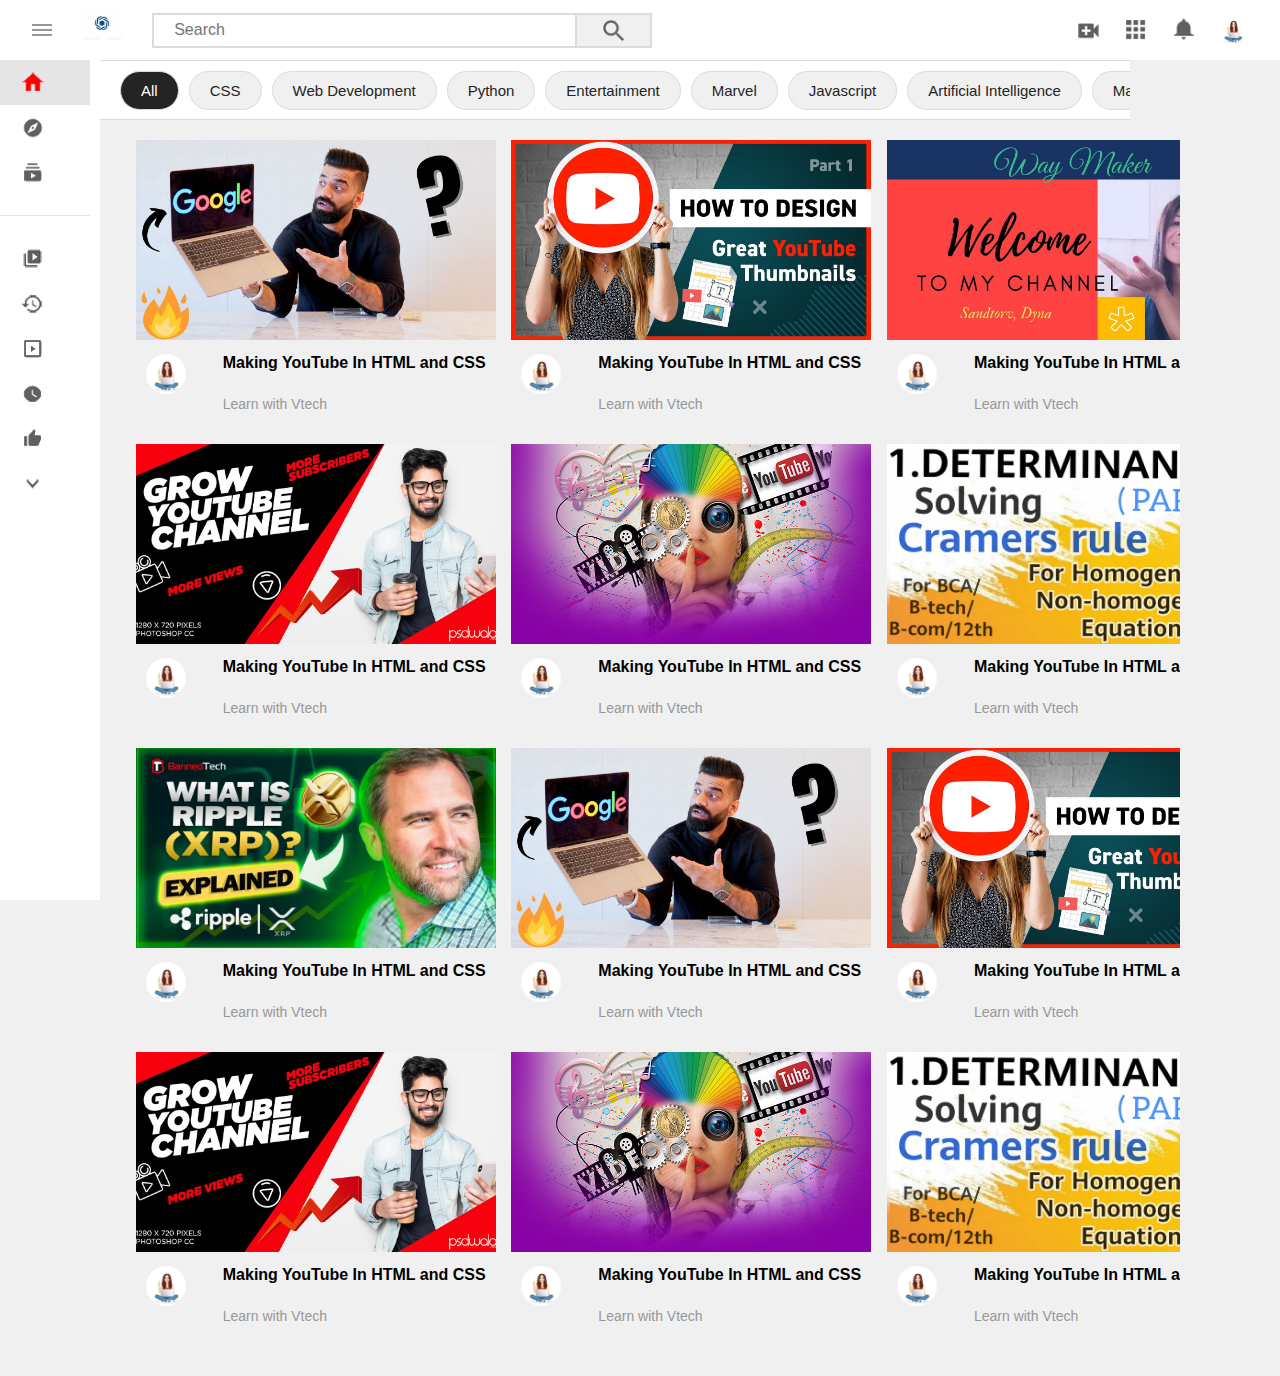
<file: template--4-Youtube clone/index.html>
<!DOCTYPE html>
<html lang="en">
<head>
    <meta charset="UTF-8">
    <meta name="viewport" content="width=device-width, initial-scale=1.0">
    <title>Youtube Clone</title>

    <link rel="stylesheet" href="style.css">

</head>
<body>

    <nav class="navbar">
        <div class="toggle-btn">
            <span></span>
            <span></span>
            <span></span>
        </div>
        <img src="img/logo.png" class="logo" alt="">
        <div class="search-box">
            <input type="text" class="search-bar" placeholder="search">
            <button class="search-btn"><img src="img/search.PNG" alt=""></button>
        </div>
        <div class="user-options">
            <img src="img/video.PNG" class="icon" alt="">
            <img src="img/grid.PNG" class="icon" alt="">
            <img src="img/bell.PNG" class="icon" alt="">
            <div class="user-dp">
                <img src="img/profile-logo.jpeg" alt="">
            </div>
        </div>
    </nav>

    <!-- sidebar -->
    <div class="side-bar">
        <a href="#" class="links active"><img src="img/home.PNG" alt=""><p class="icon-text">home</p> </a>
        <a href="#" class="links"><img src="img/explore.PNG" alt=""><p class="icon-text">explore</p></a>
        <a href="#" class="links"><img src="img/subscription.PNG" alt=""><p class="icon-text">subscription</p></a>
        <hr class="seperator">
        <a href="#" class="links"><img src="img/library.PNG" alt=""><p class="icon-text">library</p></a>
        <a href="#" class="links"><img src="img/history.PNG" alt=""><p class="icon-text">history</p></a>
        <a href="#" class="links"><img src="img/your-video.PNG" alt=""><p class="icon-text">your video</p></a>
        <a href="#" class="links"><img src="img/watch-later.PNG" alt=""><p class="icon-text">watch leater</p></a>
        <a href="#" class="links"><img src="img/liked video.PNG" alt=""><p class="icon-text">like video</p></a>
        <a href="#" class="links"><img src="img/show more.PNG" alt=""><p class="icon-text">show more</p></a>
    </div>

    <!-- filters -->
    <div class="filters">
        <button class="filter-options active">all</button>
        <button class="filter-options">CSS</button>
        <button class="filter-options">web development</button>
        <button class="filter-options">python</button>
        <button class="filter-options">entertainment</button>
        <button class="filter-options">marvel</button>
        <button class="filter-options">javascript</button>
        <button class="filter-options">artificial intelligence</button>
        <button class="filter-options">machine learning</button>
        <button class="filter-options">trending</button>
    </div>

    <!-- videos -->
     <div class="video-container">
        <div class="video">


            <div class="container-fluid">
                <div class="row">
                    <div class="col md-3">
                        <img src="img/thumb-7.jpg" class="thumbnail" alt="">
                        <div class="content">
                            <img src="img/profile-logo.jpeg" class="channel-icon" alt="">
                            <div class="info">
                                <h4 class="title">Making YouTube In HTML and CSS</h4>
                                <p class="channel-name">Learn with Vtech</p>
                            </div>
                        </div>
                    </div>
                    <div class="col md-3">
                        <img src="img/thumb-2.jpg" class="thumbnail" alt="">
                    <div class="content">
                        <img src="img/profile-logo.jpeg" class="channel-icon" alt="">
                        <div class="info">
                            <h4 class="title">Making YouTube In HTML and CSS</h4>
                            <p class="channel-name">Learn with Vtech</p>
                        </div>
                    </div>
                    </div>
                    <div class="col md-3">
                        <img src="img/thumb-3.jpg" class="thumbnail" alt="">
                    <div class="content">
                        <img src="img/profile-logo.jpeg" class="channel-icon" alt="">
                        <div class="info">
                            <h4 class="title">Making YouTube In HTML and CSS</h4>
                            <p class="channel-name">Learn with Vtech</p>
                        </div>
                    </div>
                    </div>
                
                    
                  
                </div>

                <div class="row">
                    <div class="col md-3">
                        <img src="img/thumb-5.jpg" class="thumbnail" alt="">
                        <div class="content">
                            <img src="img/profile-logo.jpeg" class="channel-icon" alt="">
                            <div class="info">
                                <h4 class="title">Making YouTube In HTML and CSS</h4>
                                <p class="channel-name">Learn with Vtech</p>
                            </div>
                        </div>
                    </div>
                    <div class="col md-3">
                        <img src="img/thumb-6.jpg" class="thumbnail" alt="">
                        <div class="content">
                            <img src="img/profile-logo.jpeg" class="channel-icon" alt="">
                            <div class="info">
                                <h4 class="title">Making YouTube In HTML and CSS</h4>
                                <p class="channel-name">Learn with Vtech</p>
                            </div>
                        </div>
                    </div>
                    <div class="col md-3">
                        <img src="img/thumbnail.jpeg" class="thumbnail" alt="">
                        <div class="content">
                            <img src="img/profile-logo.jpeg" class="channel-icon" alt="">
                            <div class="info">
                                <h4 class="title">Making YouTube In HTML and CSS</h4>
                                <p class="channel-name">Learn with Vtech</p>
                            </div>
                        </div>
                    </div>
                    <div class="col md-3">
  
    </div>
</div>

                <div class="row">
                    <div class="col md-3">
                        <img src="img/thumb-4.jpg" class="thumbnail" alt="">
                        <div class="content">
                            <img src="img/profile-logo.jpeg" class="channel-icon" alt="">
                            <div class="info">
                                <h4 class="title">Making YouTube In HTML and CSS</h4>
                                <p class="channel-name">Learn with Vtech</p>
                            </div>
                        </div>
                    </div>
                    <div class="col md-3">
                        <img src="img/thumb-7.jpg" class="thumbnail" alt="">
                        <div class="content">
                            <img src="img/profile-logo.jpeg" class="channel-icon" alt="">
                            <div class="info">
                                <h4 class="title">Making YouTube In HTML and CSS</h4>
                                <p class="channel-name">Learn with Vtech</p>
                            </div>
                        </div>
                    </div>
                    <div class="col md-3">
                        <img src="img/thumb-2.jpg" class="thumbnail" alt="">
                        <div class="content">
                            <img src="img/profile-logo.jpeg" class="channel-icon" alt="">
                            <div class="info">
                                <h4 class="title">Making YouTube In HTML and CSS</h4>
                                <p class="channel-name">Learn with Vtech</p>
                            </div>
                        </div>
                    </div>
                  
                </div>


                <div class="row">
                    <div class="col md-3">
                        <img src="img/thumb-5.jpg" class="thumbnail" alt="">
                        <div class="content">
                            <img src="img/profile-logo.jpeg" class="channel-icon" alt="">
                            <div class="info">
                                <h4 class="title">Making YouTube In HTML and CSS</h4>
                                <p class="channel-name">Learn with Vtech</p>
                            </div>
                        </div>
                    </div>
                    <div class="col md-3">
                        <img src="img/thumb-6.jpg" class="thumbnail" alt="">
                        <div class="content">
                            <img src="img/profile-logo.jpeg" class="channel-icon" alt="">
                            <div class="info">
                                <h4 class="title">Making YouTube In HTML and CSS</h4>
                                <p class="channel-name">Learn with Vtech</p>
                            </div>
                        </div>
                    </div>
                    <div class="col md-3">
                        <img src="img/thumbnail.jpeg" class="thumbnail" alt="">
                        <div class="content">
                            <img src="img/profile-logo.jpeg" class="channel-icon" alt="">
                            <div class="info">
                                <h4 class="title">Making YouTube In HTML and CSS</h4>
                                <p class="channel-name">Learn with Vtech</p>
                            </div>
                        </div>
                    </div>
                    <div class="col md-3">

    </div>
</div>

            </div>

          
</div>
    </div>




</body>
</html>
</file>
<file: template--4-Youtube clone/style.css>
*{
    margin: 0;
    padding: 0;
    box-sizing: border-box;
}

*:focus{
    outline: none;
}

body{
    position: static;
    background: #f0f0f0;
    font-family: 'roboto', sans-serif;
}

.navbar{
    position: fixed;
    top: 0;
    left: 0;
    width: 100%;
    height: 60px;
    background: #fff;
    display: flex;
    align-items: center;
    padding: 0 2.5vw;
}

.toggle-btn{
    width: 20px;
    height: 10px;
    position: relative;
    cursor: pointer;
}

.toggle-btn span{
    position: absolute;
    width: 100%;
    height: 2px;
    top: 50%;
    transform: translateY(-50%);
    background: #979797;
}

.toggle-btn span:nth-child(1){
    top: 0;
}

.toggle-btn span:nth-child(3){
    top: 100%;
}

.logo{
    height: 30px;
    margin: -10px 30px 0;
}

.search-box{
    position: relative;
    max-width: 500px;
    width: 50%;
    height: 35px;
    display: flex;
}

.search-bar{
    width: 85%;
    height: 100%;
    border: 2px solid #dbdbdb;
    padding: 0 20px;
    font-size: 16px;
    text-transform: capitalize;
}

.search-btn{
    width: 15%;
    height: 100%;
    background: #f0f0f0;
    border: 2px solid #dbdbdb;
    padding: 5px 0;
    border-left: none;
}

.search-btn img{
    height: 100%;
}

.user-options{
    height: 35px;
    display: flex;
    margin-left: auto;
    align-items: center;
}

.user-options .icon{
    height: 80%;
    margin-right: 20px;
    cursor: pointer;
}

.user-dp{
    cursor: pointer;
    height: 30px;
    width: 30px;
    border-radius: 50%;
    overflow: hidden;
}

.user-dp img{
    width: 100%;
    height: 100%;
    object-fit: cover;
}

/* side-bar */

.side-bar{
    position: fixed;
    top: 60px;
    left: 0;
    min-width: 250px;
    width: 250px;
    height: calc(100vh - 60px);
    background: #fff;
    padding-right: 10px;
}

.links{
    display: block;
    width: 100%;
    padding: 10px 20px;
    display: flex;
    align-items: center;
    text-transform: capitalize;
    color: #242424;
    font-size: 14px;
    font-weight: 500;
    text-decoration: none;
}

.links img{
    height: 25px;
    margin-right: 20px;
}

.links:hover,
.links.active{
    background: rgba(0, 0, 0, 0.1);
}

.seperator{
    border: none;
    border-bottom: 1px solid rgba(0, 0, 0, 0.1);
    margin: 20px 0;
}

/* filter */

.filters{
    position: fixed;
    left: 250px;
    top: 60px;
    width: calc(100% - 250px);
    height: 60px;
    background: #fff;
    border-top: 1px solid #dbdbdb;
    border-bottom: 1px solid #dbdbdb;
    padding: 0 20px;
    display: flex;
    align-items: center;
    overflow-x: auto;
    overflow-y: hidden;
}

.filters::-webkit-scrollbar{
    display: none;
}

.filter-options{
    flex: 0 0 auto;
    padding: 10px 20px;
    border-radius: 50px;
    background: #f0f0f0;
    border: 1px solid #dbdbdb;
    text-transform: capitalize;
    margin-right: 10px;
    color: #242424;
    font-size: 15px;
    cursor: pointer;
}

.filter-options.active{
    color: #fff;
    background: #242424;
}

/* video */

.video-container{
    width: calc(100% - 250px);
    margin-top: 120px;
    margin-left: 250px;
  
    padding: 20px;
    display: grid;
    grid-template-columns: repeat(4, 25%);
    grid-gap: 20px 5px;
    overflow-x: hidden;
}

.video{
    min-height: 250px;
    height: auto;
}

.thumbnail{
    width: 100%;
    height: 150px;
    object-fit: cover;
}

.content{
    width: 100%;
    height: 100px;
    padding: 10px;
    display: flex;
    justify-content: space-between;
}

.channel-icon{
    width: 40px;
    height: 40px;
    border-radius: 50%;
    object-fit: cover;
    margin-right: 10px;
}

.title{
    width: 100%;
    height: 40px;
    overflow: hidden;
}

.channel-name{
    font-size: 14px;
    margin: 2px 0;
    color: #979797;
}
.row{
    display: flex;
} 
.row .col{
    margin-left: 6%;
   
}
.row .col content{
    padding-left: 10%;
} 
.row .col img.thumbnail{
    width: 360px;
    height: 200px;
    
}

@media (max-width: 1300px){
    /* .row{
        
    }  */
    .icon-text{
        display: none;
    }
    .side-bar{
        position: fixed;
        top: 60px;
        left: 0;
        min-width: 100px;
        width: 100px;
        height: calc(100vh - 60px);
        background: #fff;
        padding-right: 10px;
    }
    .filters{
        left: 100px;
        background: #fff;
       
    }
    .video-container{
        margin-left: 100px;
        margin-right: 100px;
        width: auto;
      
    }
    
}


@media (max-width: 950px){
    .row col{
        margin-left: 500px;
        margin-right: 200px;
        display: block;
    }
    .row{
        display: block;
    }
    .video-container{
        margin-left: 300px;
       
        overflow-x: hidden;
    
    }

}
</file>
